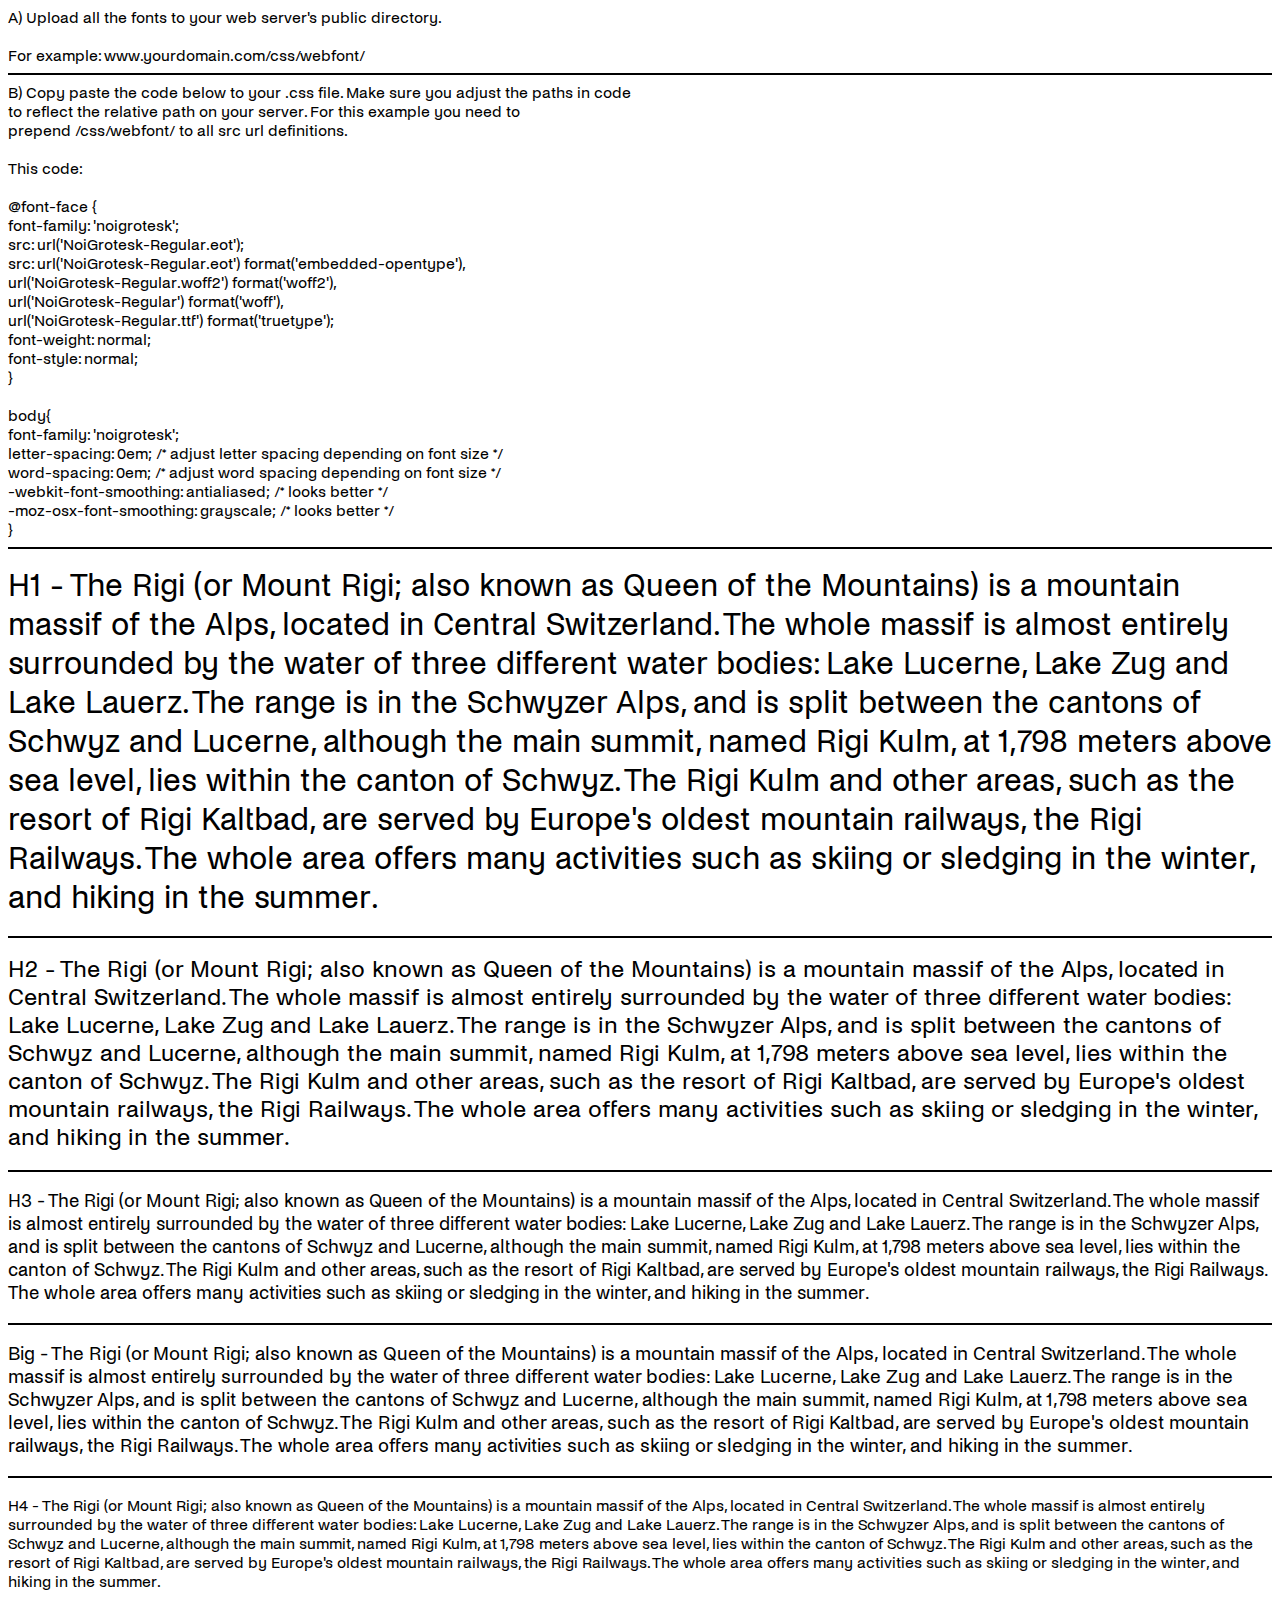
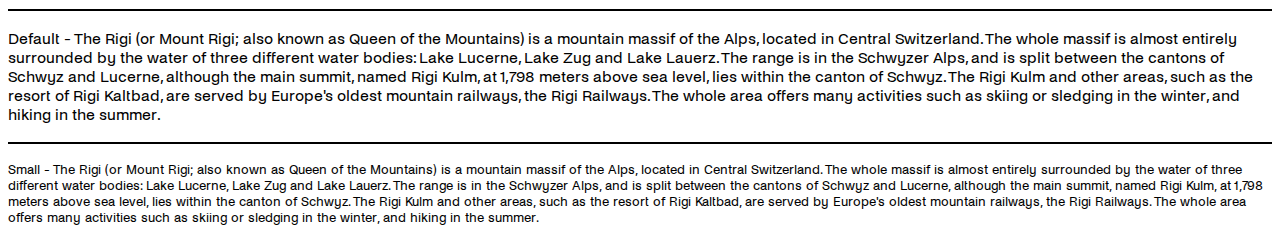
<file: fonts/1 How to webfont.html>
<!DOCTYPE html>
<html>
<head>
<title>
Noi Grotesk 
 - Web font preview
</title>
<style type='text/css'>

@font-face {
	font-family: 'noigrotesk';
  
	src: url('NoiGrotesk-Regular.eot');
	src: url('NoiGrotesk-Regular.eot') format('embedded-opentype'),
         url('NoiGrotesk-Regular.woff2') format('woff2'),
         url('NoiGrotesk-Regular') format('woff'),
         url('SNoiGrotesk-Regular.ttf') format('truetype');
	
	font-weight: normal;
	font-style: normal;
		
}
	
	body {
		font-family: noigrotesk !important;
		letter-spacing: 0em; /* adjust letter spacing depending on font size*/
		word-spacing: normal; /* adjust word spacing depending on font size */
		-webkit-font-smoothing: antialiased; /* looks better */
		-moz-osx-font-smoothing: grayscale; /* looks better */
	}
	
	h1 {
		padding: 10px 0px 10px 0px;
		margin: 0px;
		font-weight: normal;
		word-spacing: -0em; 
	}
	
	h2 {
		padding: 10px 0px 10px 0px;
		margin: 0px;
		font-weight: normal;
		word-spacing: 0em; 
	}
	
	h3 {
		padding: 10px 0px 10px 0px;
		margin: 0px;
		font-weight: normal;
		word-spacing: 0em; 
	}
	
	h4 {
		padding: 10px 0px 10px 0px;
		margin: 0px;
		font-weight: normal;
		word-spacing: 0em; 
	}
	
	small {
		padding: 10px 0px 10px 0px;
		margin: 0px;
		display: block;
		font-weight: normal;
		word-spacing: 0em; 
	}
	
	big {
		padding: 10px 0px 10px 0px;
		margin: 0px;
		display: block;
		font-weight: normal;
		word-spacing: -0em; 
	}
	p {
		padding: 10px 0px 10px 0px;
		margin: 0px;
		font-weight: normal;
		word-spacing: 0em; 
	}
	.howto {
		width: 50%;
	}
	hr {
		border: 1px solid black;
		color: black;
	}

</style>
</head>
<body>

<div class="howto">A) Upload all the fonts to your web server's public directory.<br><br>For example: www.yourdomain.com/css/webfont/</div>
<hr>
<div class="howto">B) Copy paste the code below to your .css file. Make sure you adjust the paths in code to reflect the relative path on your server.
For this example you need to prepend /css/webfont/ to all src url definitions. <br><br>
This code:<br><br>

@font-face { <br>
	font-family: 'noigrotesk'; <br>
	src: url('NoiGrotesk-Regular.eot');<br>
	src: url('NoiGrotesk-Regular.eot') format('embedded-opentype'), <br>
	url('NoiGrotesk-Regular.woff2') format('woff2'), <br>
	url('NoiGrotesk-Regular') format('woff'), <br>
	url('NoiGrotesk-Regular.ttf') format('truetype');<br>
	font-weight: normal; <br>
	font-style: normal; <br>
} <br>
<br>
body{ <br>
	font-family: 'noigrotesk'; <br>
	letter-spacing: 0em; /* adjust letter spacing depending on font size */<br>
	word-spacing: 0em; /* adjust word spacing depending on font size */<br>
	-webkit-font-smoothing: antialiased; /* looks better */<br>
	-moz-osx-font-smoothing: grayscale; /* looks better */<br>
}

</div>
<hr>
	
<h1>H1 - The Rigi (or Mount Rigi; also known as Queen of the Mountains) is a mountain massif of the Alps, located in Central Switzerland. The whole massif is almost entirely surrounded by the water of three different water bodies: Lake Lucerne, Lake Zug and Lake Lauerz. The range is in the Schwyzer Alps, and is split between the cantons of Schwyz and Lucerne, although the main summit, named Rigi Kulm, at 1,798 meters above sea level, lies within the canton of Schwyz. The Rigi Kulm and other areas, such as the resort of Rigi Kaltbad, are served by Europe's oldest mountain railways, the Rigi Railways. The whole area offers many activities such as skiing or sledging in the winter, and hiking in the summer.</h1>
<hr>
<h2>H2 - The Rigi (or Mount Rigi; also known as Queen of the Mountains) is a mountain massif of the Alps, located in Central Switzerland. The whole massif is almost entirely surrounded by the water of three different water bodies: Lake Lucerne, Lake Zug and Lake Lauerz. The range is in the Schwyzer Alps, and is split between the cantons of Schwyz and Lucerne, although the main summit, named Rigi Kulm, at 1,798 meters above sea level, lies within the canton of Schwyz. The Rigi Kulm and other areas, such as the resort of Rigi Kaltbad, are served by Europe's oldest mountain railways, the Rigi Railways. The whole area offers many activities such as skiing or sledging in the winter, and hiking in the summer.</h2>
<hr>
<h3>H3 - The Rigi (or Mount Rigi; also known as Queen of the Mountains) is a mountain massif of the Alps, located in Central Switzerland. The whole massif is almost entirely surrounded by the water of three different water bodies: Lake Lucerne, Lake Zug and Lake Lauerz. The range is in the Schwyzer Alps, and is split between the cantons of Schwyz and Lucerne, although the main summit, named Rigi Kulm, at 1,798 meters above sea level, lies within the canton of Schwyz. The Rigi Kulm and other areas, such as the resort of Rigi Kaltbad, are served by Europe's oldest mountain railways, the Rigi Railways. The whole area offers many activities such as skiing or sledging in the winter, and hiking in the summer.</h3>
<hr>
<big>Big - The Rigi (or Mount Rigi; also known as Queen of the Mountains) is a mountain massif of the Alps, located in Central Switzerland. The whole massif is almost entirely surrounded by the water of three different water bodies: Lake Lucerne, Lake Zug and Lake Lauerz. The range is in the Schwyzer Alps, and is split between the cantons of Schwyz and Lucerne, although the main summit, named Rigi Kulm, at 1,798 meters above sea level, lies within the canton of Schwyz. The Rigi Kulm and other areas, such as the resort of Rigi Kaltbad, are served by Europe's oldest mountain railways, the Rigi Railways. The whole area offers many activities such as skiing or sledging in the winter, and hiking in the summer.</big>
<hr>	
<h4>H4 - The Rigi (or Mount Rigi; also known as Queen of the Mountains) is a mountain massif of the Alps, located in Central Switzerland. The whole massif is almost entirely surrounded by the water of three different water bodies: Lake Lucerne, Lake Zug and Lake Lauerz. The range is in the Schwyzer Alps, and is split between the cantons of Schwyz and Lucerne, although the main summit, named Rigi Kulm, at 1,798 meters above sea level, lies within the canton of Schwyz. The Rigi Kulm and other areas, such as the resort of Rigi Kaltbad, are served by Europe's oldest mountain railways, the Rigi Railways. The whole area offers many activities such as skiing or sledging in the winter, and hiking in the summer.</h4>
<hr>
<p>Default - The Rigi (or Mount Rigi; also known as Queen of the Mountains) is a mountain massif of the Alps, located in Central Switzerland. The whole massif is almost entirely surrounded by the water of three different water bodies: Lake Lucerne, Lake Zug and Lake Lauerz. The range is in the Schwyzer Alps, and is split between the cantons of Schwyz and Lucerne, although the main summit, named Rigi Kulm, at 1,798 meters above sea level, lies within the canton of Schwyz. The Rigi Kulm and other areas, such as the resort of Rigi Kaltbad, are served by Europe's oldest mountain railways, the Rigi Railways. The whole area offers many activities such as skiing or sledging in the winter, and hiking in the summer.</p>
<hr>
<small>Small - The Rigi (or Mount Rigi; also known as Queen of the Mountains) is a mountain massif of the Alps, located in Central Switzerland. The whole massif is almost entirely surrounded by the water of three different water bodies: Lake Lucerne, Lake Zug and Lake Lauerz. The range is in the Schwyzer Alps, and is split between the cantons of Schwyz and Lucerne, although the main summit, named Rigi Kulm, at 1,798 meters above sea level, lies within the canton of Schwyz. The Rigi Kulm and other areas, such as the resort of Rigi Kaltbad, are served by Europe's oldest mountain railways, the Rigi Railways. The whole area offers many activities such as skiing or sledging in the winter, and hiking in the summer.</small>

	
	
</body>
</html>
</file>
